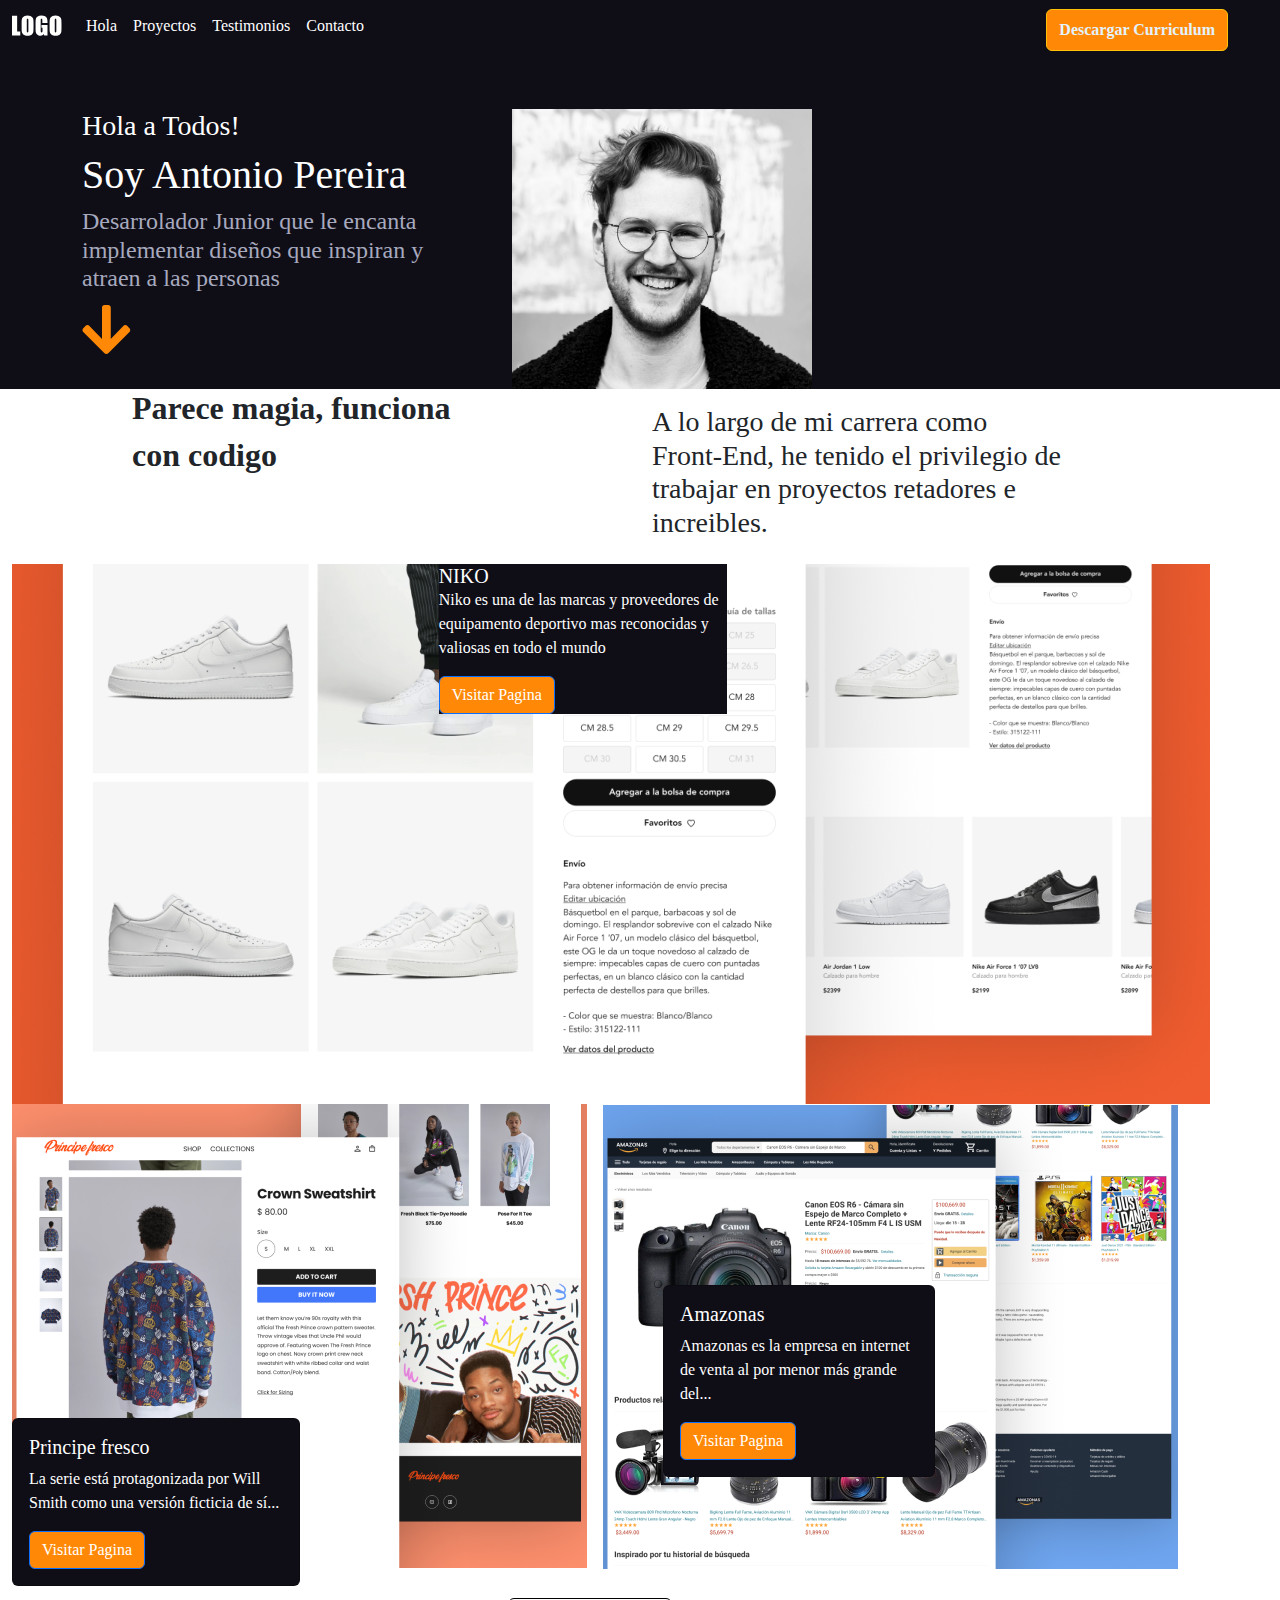
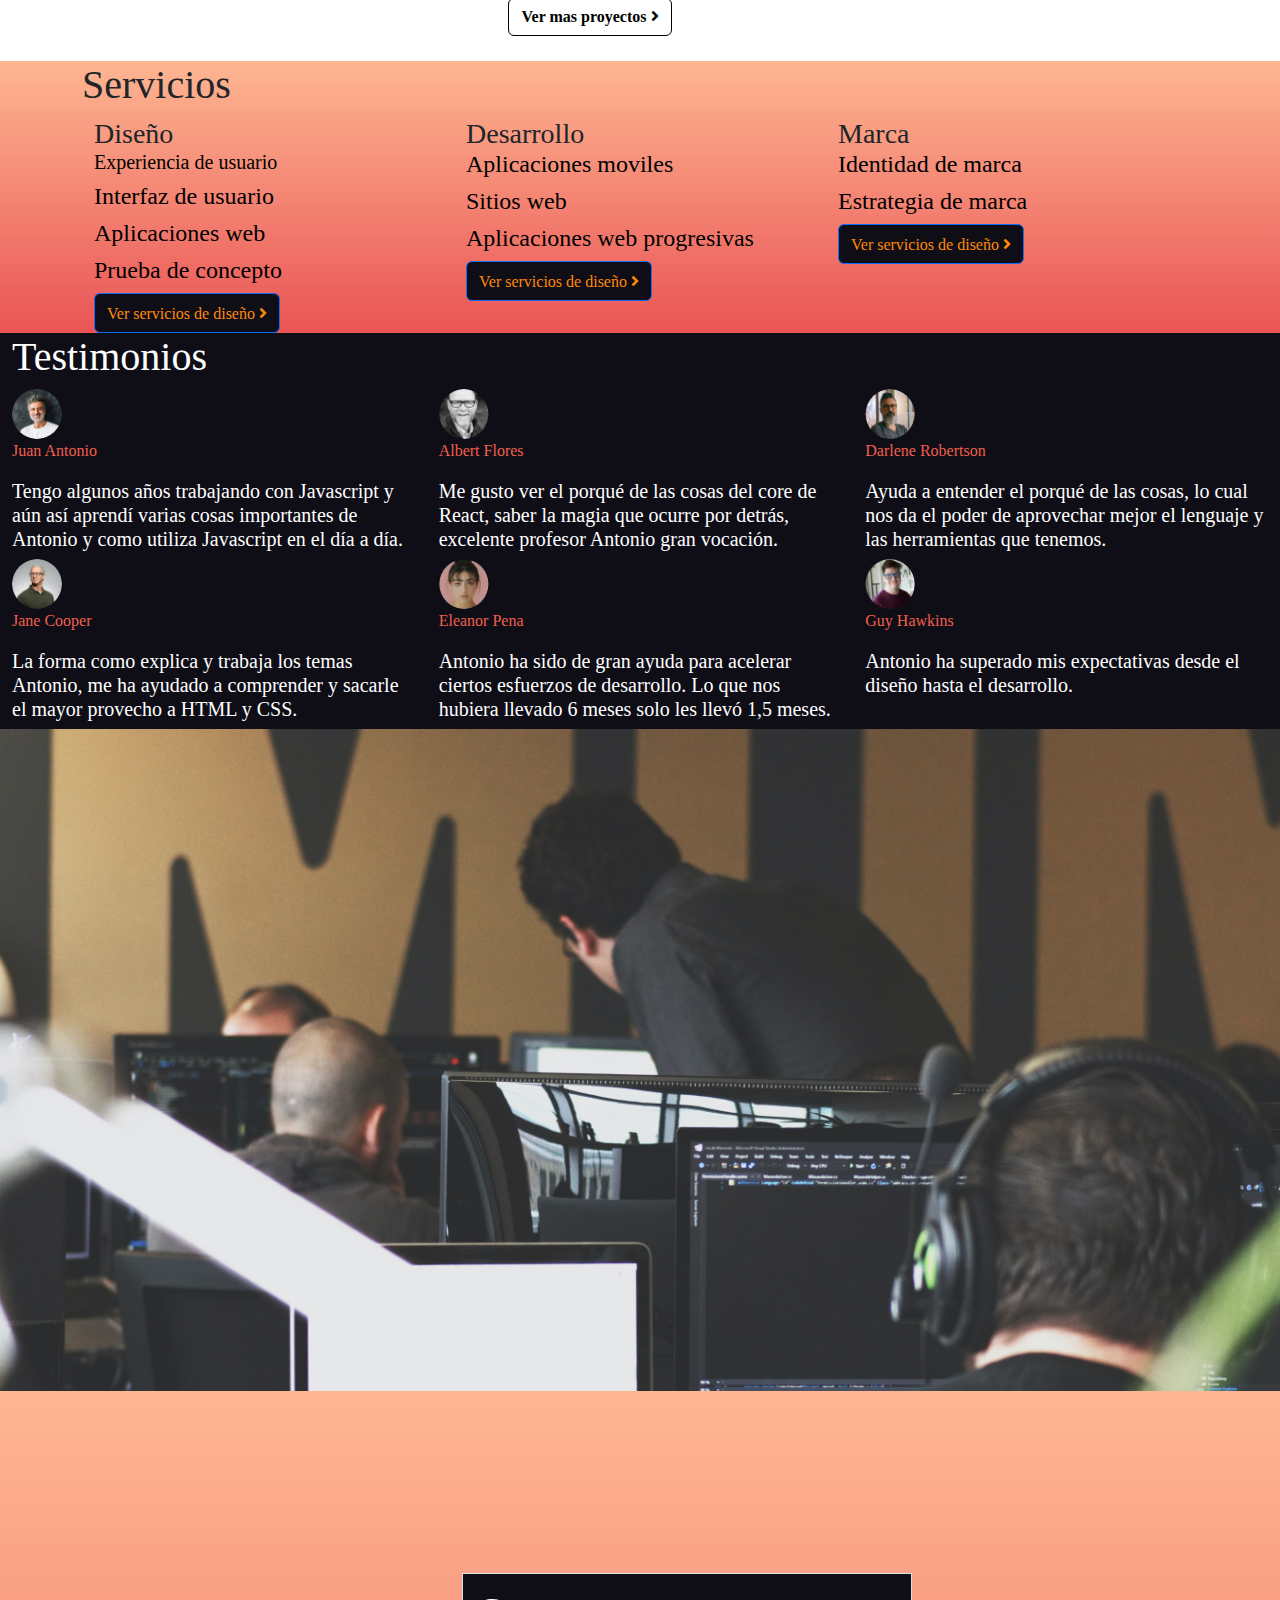
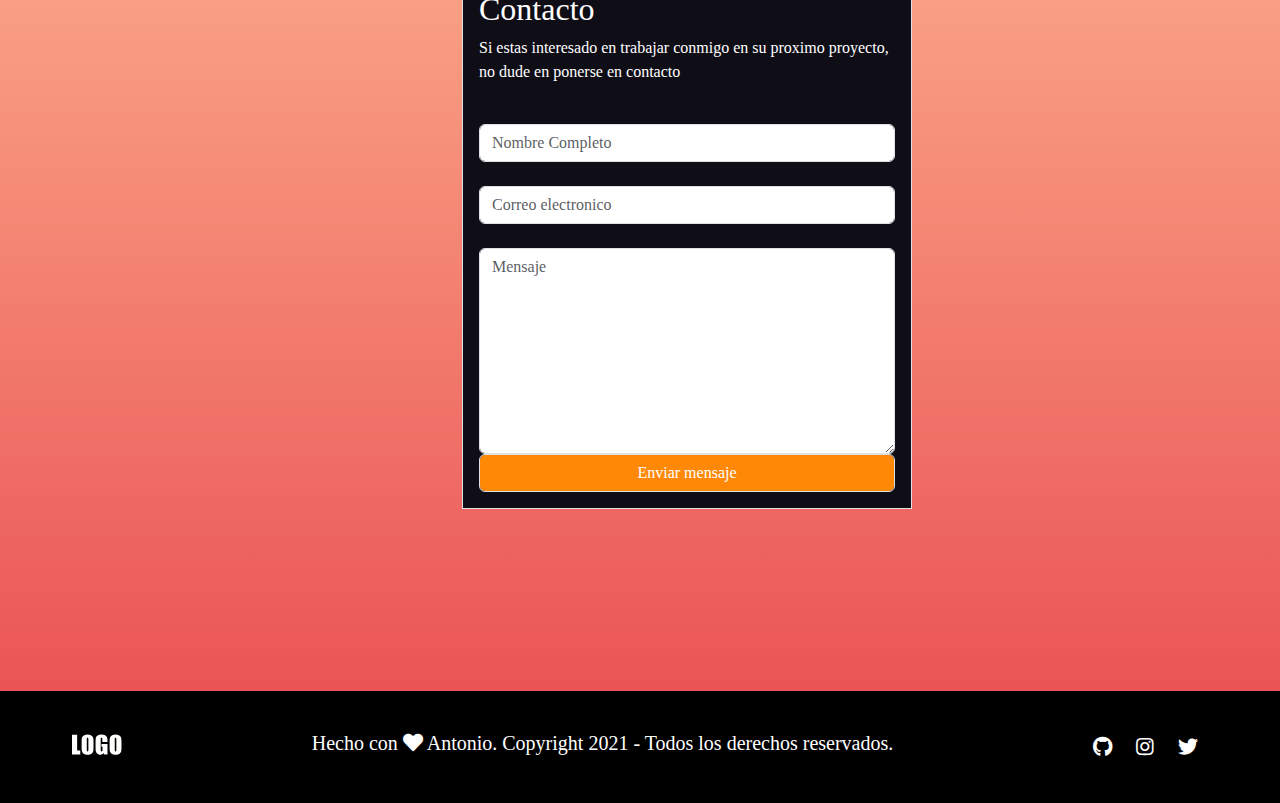
<file: index.html>
<!DOCTYPE html>
<html lang="en">
<head>
    <meta charset="UTF-8">
    <meta http-equiv="X-UA-Compatible" content="IE=edge">
  
    <meta name="viewport" content="width=device-width, initial-scale=1, maximum-scale=1, user-scalable=no">
    <title>Portafolio</title>
    <link rel="stylesheet" href="https://cdn.jsdelivr.net/npm/bootstrap@5.0.2/dist/css/bootstrap.min.css">
    <link rel="stylesheet" href="https://cdnjs.cloudflare.com/ajax/libs/font-awesome/5.15.3/css/all.min.css">
    <link rel="stylesheet" href="css/styles.css">
</head>
<body >
    <header class="header_area">
        <div class="container-fluid">
            <nav class="navbar navbar-expand-lg navbar-light">
                <a class="navbar-brand ml-40" href="#" style="color: white; margin-top: -13px;"><img src="/img/logo.svg " class="img-fluid" width="50px" alt=""></a>
                <button class="navbar-toggler" type="button" data-toggle="collapse" data-target="#navbarNav"
                    aria-controls="navbarNav" aria-expanded="false" aria-label="Toggle navigation" style=" background-color: #FF8906;">
                    <span class="navbar-toggler-icon"></span>
                </button>
                <div class="collapse navbar-collapse" id="navbarNav">
                   
                    <ul class="navbar-nav ml-auto navmenu">
                        <li class="nav-item ">
                            <a class="nav-link text-white h4" href="#">Hola <span class="sr-only"></span></a>
                        </li>
                        <li class="nav-item">
                            <a class="nav-link text-white h4 " href="#">Proyectos</a>
                        </li>
                        <li class="nav-item">
                            <a class="nav-link text-white h4" href="#">Testimonios</a>
                        </li>
                        <li class="nav-item">
                            <a class="nav-link text-white h4" href="#">Contacto</a>
                        </li>
                       
                       

                    </ul>
                    
                </div>
                <ul class="navbar-nav mr-auto">
                    <div  class="collapse navbar-collapse" id="navbarNav"> <li class="nav-item">
                        <a class="btn btn-warning navbar-text" href="#" style="color: #e3f2fd; font-weight: 600; margin-right: 40px; background-color: #FF8906;">Descargar Curriculum</a>
                    </li></div></ul>
            </nav>
        </div>
    </header>
    <main class="site-main">
        <section class="site-banner" style="background-color: #0F0E17; padding-top: 50px;">
            <div class="container">
                <div class="row">
                    <div class="col-xs-6 col-sm-4 site-title">
                        <h3 class="title-text" style="color: white;">Hola a Todos!</h3>
                        <h1 class="title-text text" style="color: white;">Soy Antonio Pereira</h1>
                        <h4 class="title-text text" style="color: #a7a9be;">Desarrolador Junior que le encanta implementar diseños que inspiran y atraen a las personas</h4>
                        
                    </div>

                    
                    <div class="col-lg-6 col-md-12 banner-image">
                        <img id="profile" src="img/main.png" width="300px" height="300px" style="margin-left: 50px;" alt="banner-img" class="img-fluid">
                    </div>
                </div>
                <span id="arrow-d">
                    <i class="fas fa-arrow-down"></i>
                  </span>
            </div>
        </section>


        <section class="about-area">
            <div class="container container-fluid">
                <div class="row">
                    <div class="col-lg-6 col-md-12 col-sm-12">
                        <div class="about-project">
                            <h2 class="text title-h1" style="margin-left: 50px; font-weight: 800;"> Parece magia, funciona</h3>
                            <h2 class="text title-h1" style="margin-left: 50px; font-weight: 800;">con codigo</h3>
                        </div>
                    </div>
                    <div class="col-lg-6 col-md-12 col-sm-12 about-title">
                        <h3 class=" py-3 w-75">
                            A lo largo de mi carrera como Front-End, he tenido el privilegio de trabajar en proyectos retadores e increibles.
                       
                        </h3>
                        </div>
                       
                    </div>
                </div>
            </div>
        </section><section>
        <div class="container-fluid">
                <div class="row grid">
                    <div class="col-lg-4 col-md-6 col-sm-12 element-item latest">
                        <div class="our-project">
                            <div class="img-fluid">
                                
                                    <img src="./img/bg-niko.png" class="w-190" alt="portfolio-1" class="img-fluid ">
                                </a>
                            </div>
                           
                        </div>
                        <div class="img">
                                
                            <img src="./img/bg-principe.png" class="w-130" alt="portfolio-4" class="img-fluid ">
                            
                    </div>
                    </div>
                    <div class="col-lg-4 col-md-6 col-sm-12 element-item popular">
                        <div class="our-project">
                            <div class="img"><div class="card-niko" style="width: 18rem; background-color: #0F0E17; color: white; position: absolute;
                                ">
                                    
                                    <div class="card-body">
                                      <h5 class="card-title">NIKO</h5>
                                      <p class="card-text">Niko es una de las marcas y proveedores de equipamento deportivo mas reconocidas y valiosas en todo el mundo</p>
                                      <a href="" class="btn btn-primary" style="background-color: #FF8906;">Visitar Pagina </a>
                                      
                                    </div>
                                    
                                  </div>
                               
                            </div>
                            
                        </div>
                    </div>
                  <div class="row container-fluid">
                    <div class="col-lg-2 col-md-4 col-sm-8 element-item ">
                        <div class="our-project">
                            
                            
                        </div>
                    </div>
                    
                </div>
                <div class="col-lg-2 col-md-4 col-sm-8 element-item upcoming">
                    <div class="our-project">
                      
                                
                              
                          
                              <div class="img-fluid"><div class="card card-prin"  style="width: 18rem; 
                                ">
                                    
                                    <div class="card-body ">
                                      <h5 class="card-title">Principe fresco</h5>
                                      <p class="card-text">La serie está protagonizada por Will Smith como una versión ficticia de sí... </p>
                                      <a href="" class="btn btn-primary" style="background-color: #FF8906;">Visitar Pagina </a>
                                      
                                    </div>
                                    <div class="col-lg-4 col-md-6 col-sm-12 element-item latest">
                                        <div class="our-project">
                                            <div class="img-fluid">
                                                
                                                    <img src="./img/bg-amazon.png" style="position:absolute; margin-left:590px; margin-top: -480px;"  class="w-190" alt="portfolio-1" class="img-fluid ">
                                                </a>
                                            </div>
                                  </div>
                        </div>
                        <div class="our-project">
                            <div class="img-fluid"><div class="card card-ama"  style="width: 17rem; background-color:#0F0E17; color: white; position: absolute; overflow: hidden;
                                ">
                                    
                                    <div class="card-body ">
                                      <h5 class="card-title">Amazonas</h5>
                                      <p class="card-text">Amazonas es la empresa en internet de venta al por menor más grande del... </p>
                                      <a href="" class="btn btn-primary" style="background-color: #FF8906;">Visitar Pagina </a>
                                      
                                    </div>
                                    
                                  </div>
                    </div>
                
                </section>
         
         
                <div class="  text-center   button-f"><a class="btn btn-warning " href="#" style="color: black; font-weight: 600;  background-color:white; border-color: black; margin-top: 30px; margin-right: 100px;">Ver mas proyectos
                    <i class="fas fa-angle-right" ></i></a></div></div>

                <section class="services-area " style="background:linear-gradient(to bottom,#FEB692,#EA5455); margin-top: 25px;">
                    <div class="container">
                        <div class="row">
                            <div class="col-lg-12 text-center services-title">
                                <h2 class="text-start h1">Servicios</h2>
                               
                            </div>
                        </div>
                        <div class="container-fluid services-list">
                            <div class="row">
                                <div class="col-lg-4 col-md-6 col-sm-12">
                                    <div class="services">
                                        
                                        <div class="card-body ">
                                            <h5 class="card-title  font-nunito h3">Diseño</h5>
                                            <p class="card-text h5 " style="color:black;">
                                                Experiencia de usuario
                                            </p>
                                            <p class="card-text h4" style="color:black;">
                                               Interfaz de usuario
                                            </p>
                                            <p class="card-text h4" style="color:black;">
                                               Aplicaciones web
                                            </p>
                                            <p class="card-text h4" style="color:black;">
                                                Prueba de concepto
                                            </p>
                                            <a href="www.corporiente.edu.co" class="btn btn-primary" style="background-color:#0F0E17; color:#FF8906; bottom:2px;">Ver servicios de diseño <i class="fas fa-angle-right text-center" style="margin-top: 5px;"></i></a>
                                        </div>
                                        
                                    </div>
                                </div>
                                <div class="col-lg-4 col-md-6 col-sm-12">
                                    <div class="services">
                                        
                                        <div class="card-body ">
                                            <h5 class="card-title h3 font-nunito">Desarrollo</h5>
                                            <p class="card-text h4"  style="color:black; ">
                                                Aplicaciones moviles
                                            </p>
                                            <p class="card-text h4" style="color:black;">
                                               Sitios web
                                            </p>
                                            <p class="card-text h4" style="color:black;">
                                               Aplicaciones web progresivas
                                            </p>
                                           
                                            <a href="www.corporiente.edu.co" class="btn btn-primary" style="background-color:#0F0E17; color:#FF8906; bottom:2px;">Ver servicios de diseño <i class="fas fa-angle-right text-center" style="margin-top: 5px;"></i></a>
                                        </div>
                                    </div>
                                </div>
                                <div class="col-lg-4 col-md-6 col-sm-12">
                                    <div class="services">
                                       
                                        <div class="card-body ">
                                            <h5 class="card-title h3 font-nunito">Marca</h5>
                                            <p class="card-text h4" style="color:black;">
                                                Identidad de marca
                                            </p>
                                            <p class="card-text h4" style="color:black;">
                                               Estrategia de marca
                                            </p>
                                           
                                            <a href="www.corporiente.edu.co" class="btn btn-primary" style="background-color:#0F0E17; color:#FF8906; bottom:2px;">Ver servicios de diseño <i class="fas fa-angle-right text-center" style="margin-top: 5px;"></i></a>
                                        </div>
                                    </div>
                                </div>
                                
                            </div>
                        </div>
                    </div>
                </section>
                <div class="container-fluid " style="background-color: #0F0E17; ">
                    <h2 class="title h1" style="color: white;">Testimonios</h2>
                    <div class="row">
              
                      <div class="col-lg-4">
                        <img src="img/testimonial_01.png"   width="50px" height="50px" class="rounded-circle">
                        <p style="color: #F25F4C;">Juan Antonio</p>
                        <p class="h5" style="text-align: left; color: white;"> Tengo algunos años trabajando con Javascript y aún así aprendí varias cosas importantes de Antonio y como
                            utiliza Javascript en el día a día.</p>
                      </div>
              
                      <div class="col-lg-4">
                        <img src="img/testimonial_02.png" width="50px" height="50px"  class="rounded-circle">
                        <p style="color: #F25F4C;">Albert Flores</p>
                        <p class="h5" style="text-align: left; color: white;">Me gusto ver el porqué de las cosas del core de React, saber la magia que ocurre por detrás, excelente
                            profesor Antonio gran vocación.</p>
                      </div>
              
                      <div class="col-lg-4">
                        <img src="img/testimonial_03.png" width="50px" height="50px" class="rounded-circle">
                        <p style="color: #F25F4C;">Darlene Robertson</p>
                        <p class="h5" style="text-align: left; color: white;"> Ayuda a entender el porqué de las cosas, lo cual nos da el poder de aprovechar mejor el lenguaje y las
                            herramientas que tenemos.</p>
                      </div>
                    </div>
                  </div>
                  <div class=" container-fluid " style="background-color: #0F0E17;" >
                    
                    <div class="row">
           
                      <div class="col-lg-4">
                        <img src="img/testimonial_04.png"  width="50px" height="50px"  class="rounded-circle">
                        <p style="color: #F25F4C;">Jane Cooper</p>
                        <p class="h5"style="text-align: left; color: white;"> La forma como explica y trabaja los temas Antonio, me ha ayudado a comprender y sacarle el mayor provecho a
                            HTML y CSS.</p>
                      </div>
              
                      <div class="col-lg-4">
                        <img src="img/testimonial_05.png"  width="50px" height="50px"  class="rounded-circle">
                        <p style="color: #F25F4C;"h2>Eleanor Pena</p>
                        <p class="h5" style="text-align: left; color: white;"> Antonio ha sido de gran ayuda para acelerar ciertos esfuerzos de desarrollo. Lo que nos hubiera llevado 6
                            meses solo les llevó 1,5 meses.</p>
                      </div>
              
                      <div class="col-lg-4">
                        <img src="img/testimonial_06.png"  width="50px" height="50px" class="rounded-circle">
                        <p style="color: #F25F4C; ">Guy Hawkins</p>
                        <p class="h5" style="text-align: left; color: white;">Antonio ha superado mis expectativas desde el diseño hasta el desarrollo.</p>
                      </div>
                    </div>
                  </div>
                </div></section>
            <section clas="sec-img container-fluid ">
                 
                <img src="/img/img.png" class="img-fluid ">
            </section>

            <div class="container-fluid contact" style="background:linear-gradient(to bottom,#FEB692,#EA5455);" >

                <div class="col-md-9 ">
                  <div class="d-flex vh-100 justify-content-center align-items-center">
                  <form class="border p-3 form form1 container-fluid center" action="index.html" style="background-color: #0F0E17; margin-left: 450px;" >
                    <h2 style="color: white;">Contacto </h2>
                  <p style="color: rgb(255, 255, 255);">Si estas interesado en trabajar conmigo en su proximo proyecto, no dude en ponerse en contacto</p>
                    <div class="form-group">
                      <label for=""></label>
                      <input type="text" class="form-control" id="" placeholder="Nombre Completo" width="90px">
                    </div>
                    <div class="form-group">
                      <label for=""></label>
                      <input type="email" class="form-control" id="" placeholder="Correo electronico">
                    </div>
                    <div class="form-group">
                      <label for=""></label>
                      <textarea name="name"  class="form-control" rows="8" cols="80" placeholder="Mensaje"></textarea>
                    </div>
                    <button type="submit" class="form-control btn-warning" style="background-color: #FF8906; color: white;" name="button">Enviar mensaje</button>
                  </form>
                </div>
            </div>
              </div>
            

        </main>
       
        <footer id="footer container-fluid">
            
            <div id="container-footer" class="wrapper">
              <div id="footer-l">
                <img src="img/logo.svg" width="50px" alt="logo">
              </div>
              <div id="footer-c">
                <h5>
                  Hecho con <span><i class="fas fa-heart"></i></span> Antonio. Copyright 2021 <span>-</span> Todos los derechos
                  reservados.
                </h5>
              </div>
              <div class="footer-r">
                <a href="#"><i class="fab fa-github"></i></a>
                <a href="#"><i class="fab fa-instagram"></i></a>
                <a href="#"><i class="fab fa-twitter"></i></a>
              </div>
            </div>
        
          </footer>
    <script src="https://cdn.jsdelivr.net/npm/bootstrap@5.0.2/dist/js/bootstrap.min.js"></script> 
</body>
</html>
</file>
<file: css/styles.css>
* {
  margin: 0;
  padding: 0;
  box-sizing: border-box;
}

html,
body {
  height: 100%;
  margin: unset;
  padding: unset;
  font-family: Nunito;
}
header {
  background-color: #0f0e17;
}

.icons {
  text-align: right;
}

.testimonios {
  text-align: center;
  color: white;
}
.abs-center {
  display: flex;
  align-items: center;
  justify-content: center;
  min-height: 100vh;
}

.form {
  width: 450px;
}
#arrow-d {
  font-size: 56px;
  font-weight: normal;
  color: #ff8906;
  margin-top: -100px;
  position: absolute;
}

.navmenu li a {
  color: white;
  text-decoration: none;
}
.navmenu li a:hover {
  border-bottom: 2px solid #f25f4c;
  padding-bottom: 2px;
  color: #f25f4c;
}

.card-ama {
  background-color: #0f0e17;
  color: white;
  position: absolute;

  margin-left: 650px;
  margin-top: -300px;
}
.card-niko {
  background-color: #0f0e17;
  color: white;
  position: absolute;
}
.card-prin {
  background-color: #0f0e17;
  color: white;
  position: absolute;
  margin-top: -150px;
}
footer {
  background-color: #000000;
  position: static;
  bottom: 0;
  left: 0;
  right: 0;
  color: white;
}

#container-footer {
  display: flex;
  justify-content: space-between;
  padding: 40px 72px;
}

.footer-r {
  align-self: center;
}
.footer-r a {
  font-size: 20px;
  color: var(--white);
  text-decoration: none;
  margin: 0px 10px;
}
.footer-r a:hover {
  color: var(--button-background);
}
@media screen and (max-width: 800px) {
  #arrow-d {
    font-size: 56px;
    font-weight: normal;
    color: #ff8906;
    margin-top: -130px;
    position: absolute;
  }

  .button {
    flex-direction: row;
    flex: 0;
  }
  .button-f {
    display: flex;
    width: 300px;
    margin-left: 50px;
    justify-content: center;
  }
  .form1 {
    display: grid;
    align-items: left;
    margin-right: 400px;
    grid-template-columns: repeat(auto-fit, minmax(340px, 1fr));
  }
  footer {
    display: flex;

    justify-content: center;
    align-items: center;
  }
  .icons {
    text-align: right;
  }
  #footer-l {
    flex-direction: column;
  }
}
@media only screen and (max-width: 600px) {
  #profile {
    display: flex;
    justify-content: center;
    width: 200px;
  }
}
</file>
